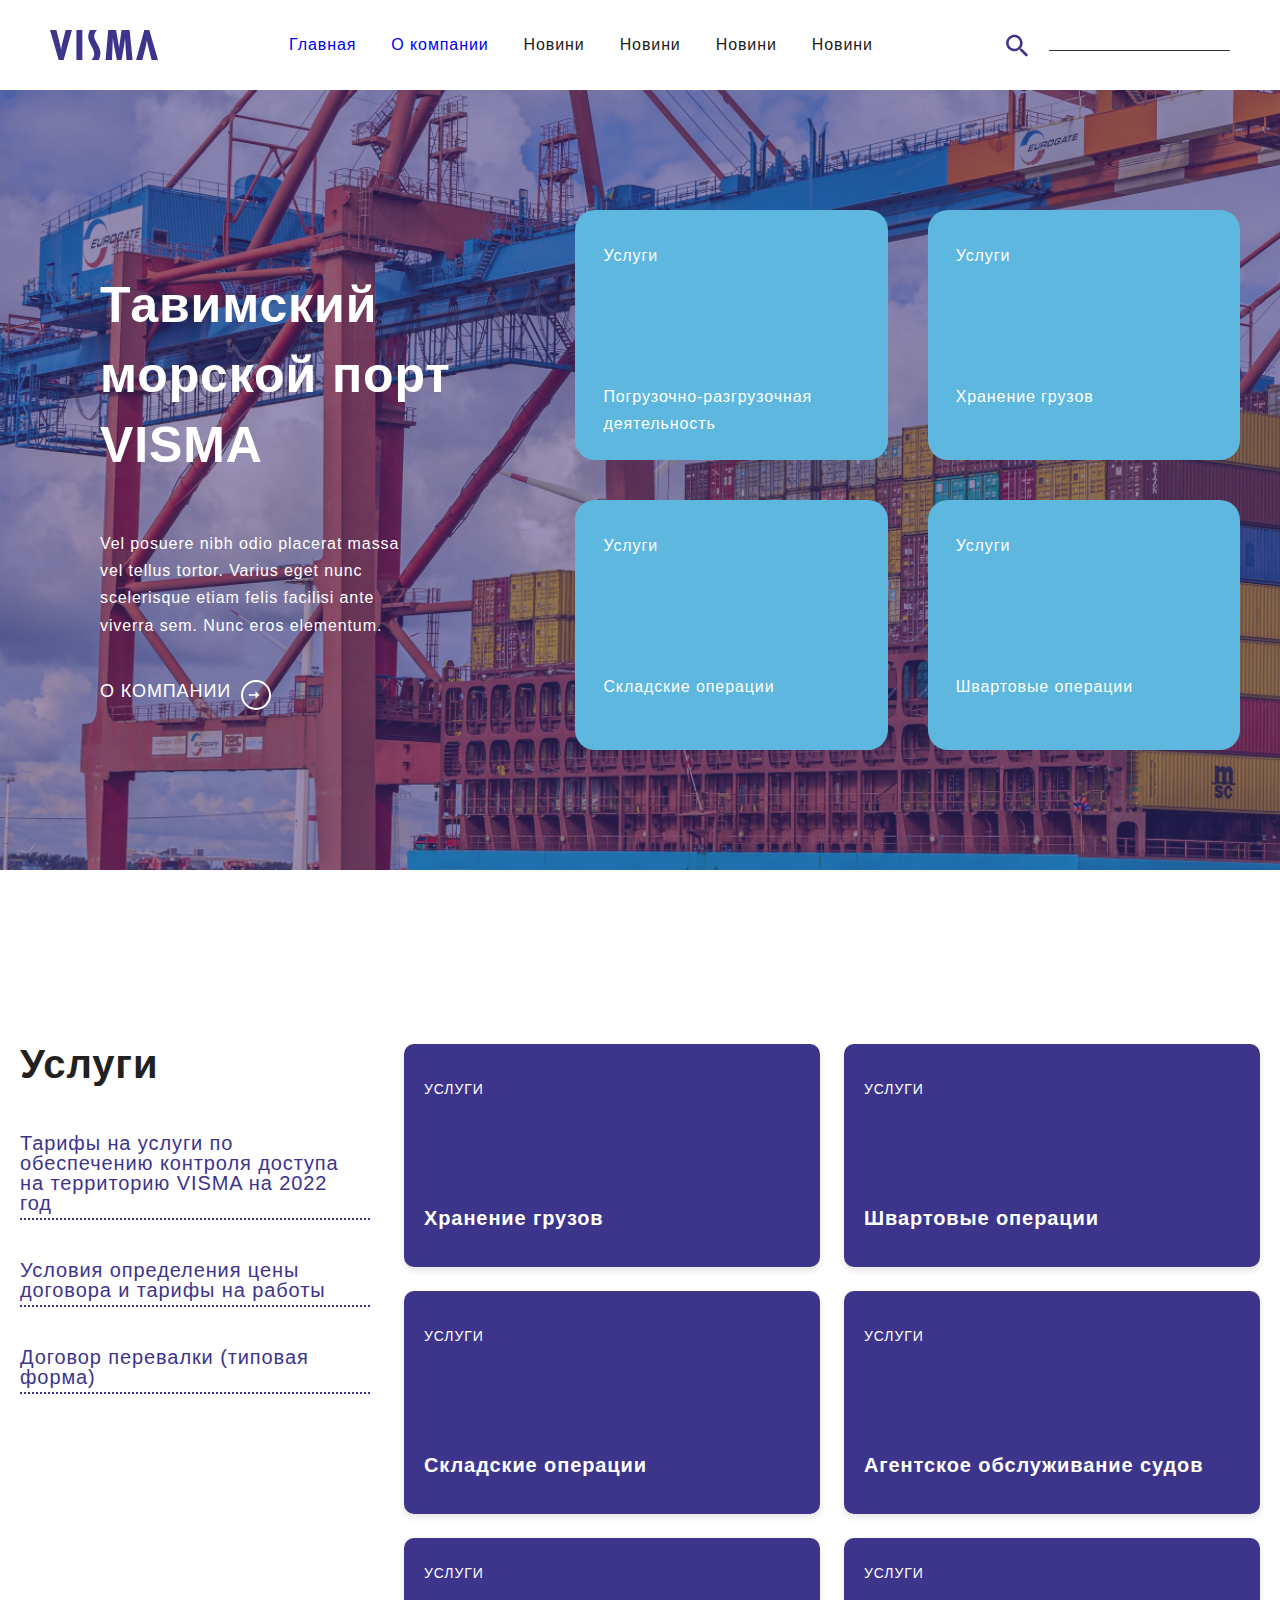
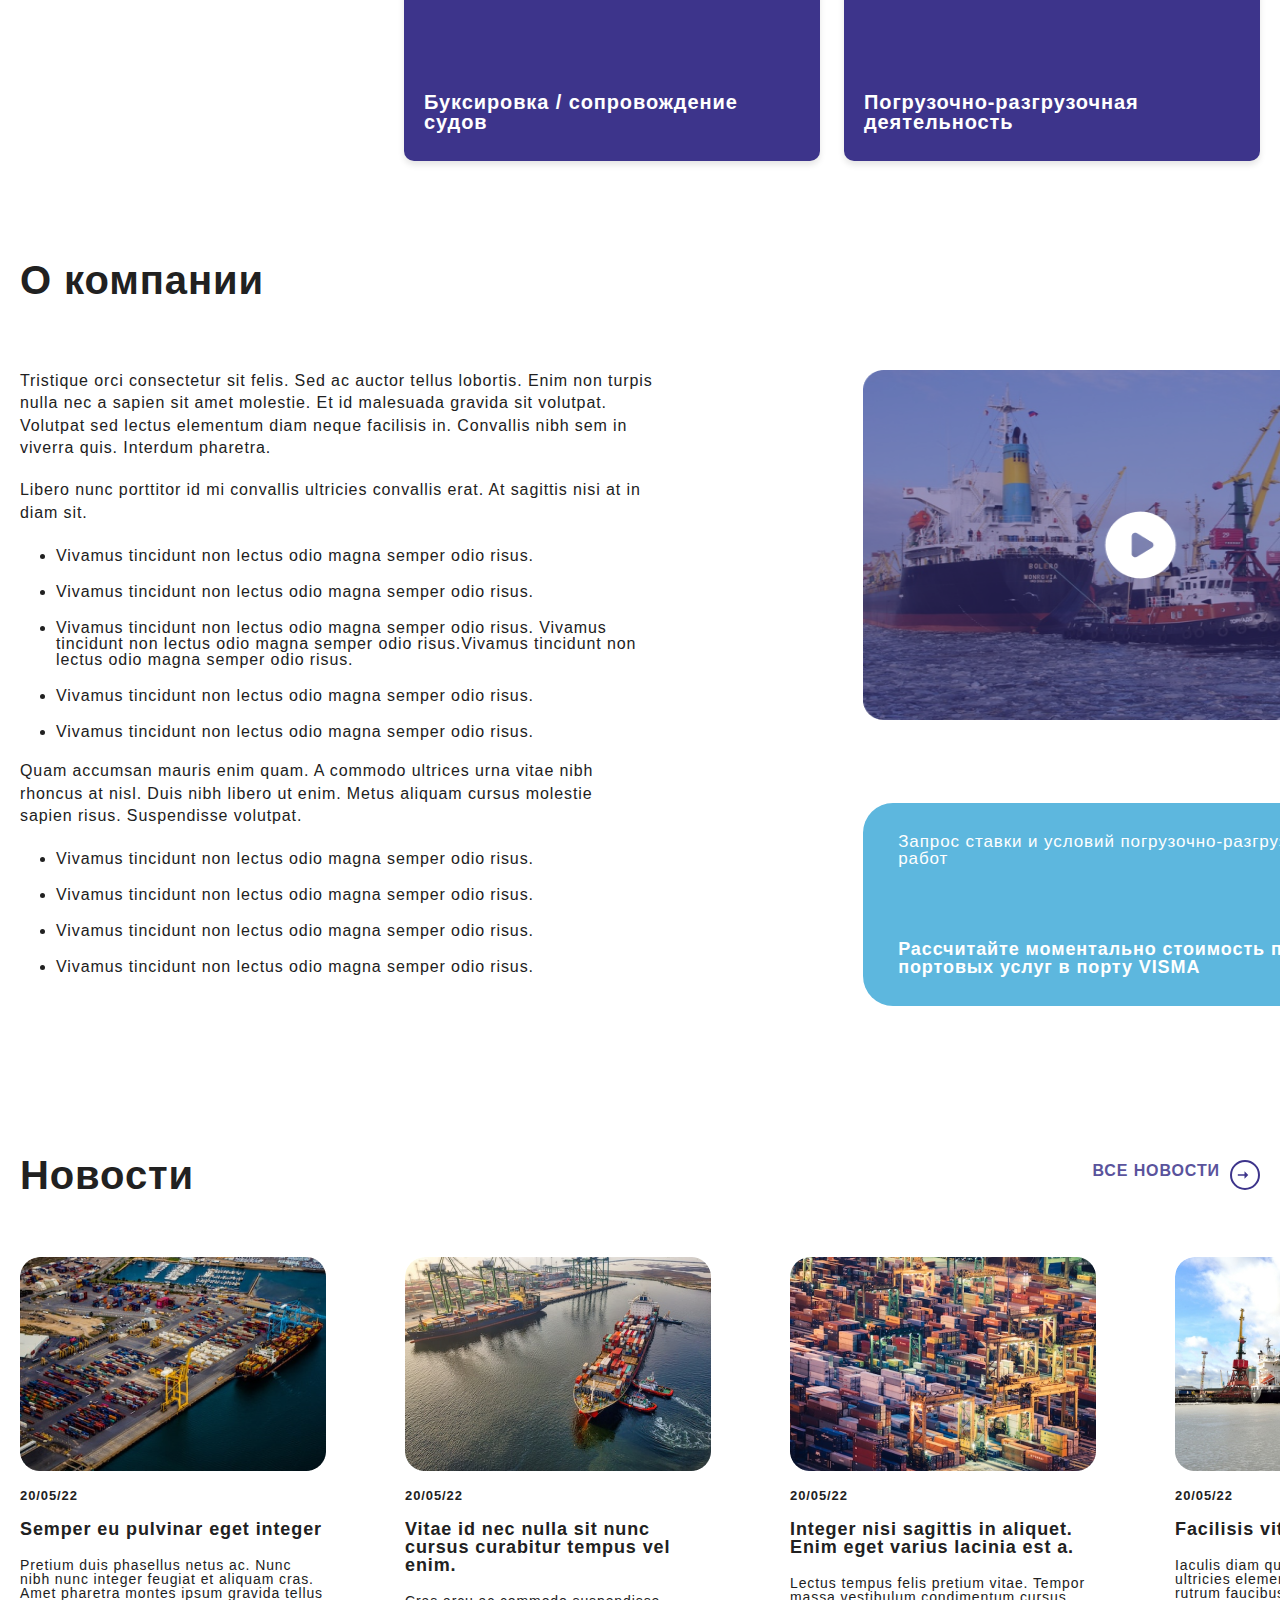
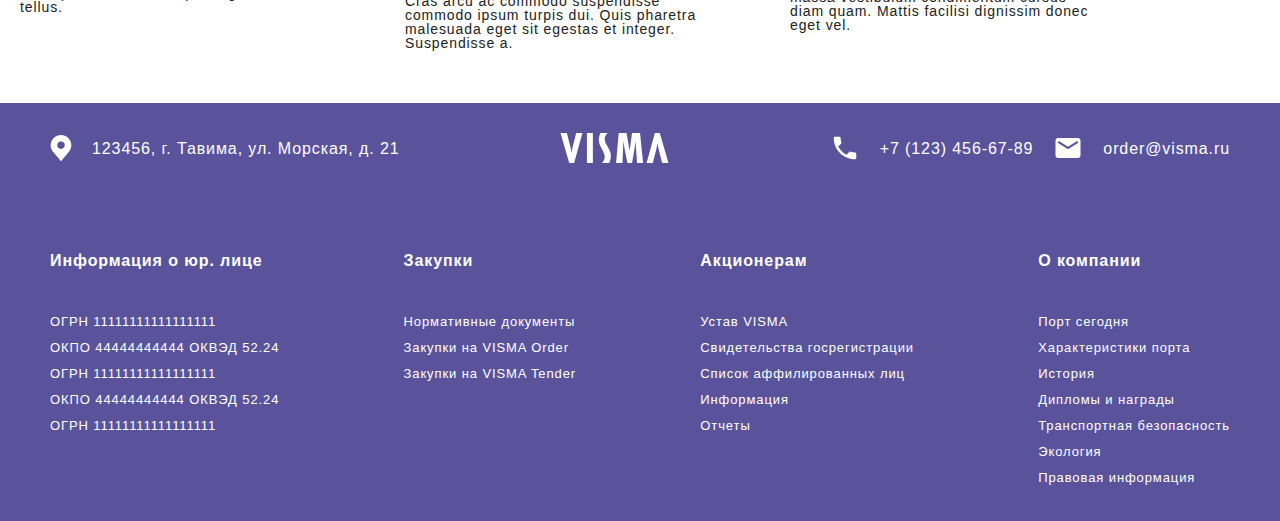
<file: index.html>
<!DOCTYPE html>
<html lang="en">
  <head>
    <meta charset="UTF-8" />
    <link rel="stylesheet" href="css/syle.css" />
    <title>Document</title>
  </head>

  <body>
    <div class="container">
      <header class="header">
        <div class="header-container">
          <img src="svg/logo.svg" alt="logo-svg" />

          <div class="header-list-container">
            <nav>
              <ul class="header-list">
                <li class="header-list-item">
                  <a href="index.html">Главная</a>
                </li>
                <li class="header-list-item">
                  <a href="pages/about.html">О компании</a>
                </li>
                <li class="header-list-item">Новини</li>
                <li class="header-list-item">Новини</li>
                <li class="header-list-item">Новини</li>
                <li class="header-list-item">Новини</li>
              </ul>
            </nav>
          </div>
          <div class="header-input">
            <img src="svg/ic_round-search.svg" alt="search-svg" />

            <form action="search">
              <input type="search" class="header-search" />
            </form>
          </div>
        </div>
      </header>
    </div>
    <div class="section2">
      <div class="section2-flex">
        <div class="section2-text">
          <h1 class="section2-name">Тавимский морской порт VISMA</h1>
          <p class="section2-desc">
            Vel posuere nibh odio placerat massa vel tellus tortor. Varius eget
            nunc scelerisque etiam felis facilisi ante viverra sem. Nunc eros
            elementum.
          </p>
          <div class="section2-flex2">
            <h2 class="section2-podzagolovok">
              <a href="pages/about.html" class="link-about-comp">
                О компании
              </a>
            </h2>
            <button class="svg-button">
              <img src="svg/curosor2.svg" alt="curosor2" />
            </button>
          </div>
        </div>
        <div class="section2-cards">
          <ul class="card-list">
            <li class="section2-card">
              <h2 class="card-usluga">Услуги</h2>
              <p class="card-usluga-desc">
                Погрузочно-разгрузочная деятельность
              </p>
            </li>
            <li class="section2-card">
              <h2 class="card-usluga">Услуги</h2>
              <p class="card-usluga-desc">Хранение грузов</p>
            </li>
            <li class="section2-card">
              <h2 class="card-usluga">Услуги</h2>
              <p class="card-usluga-desc">Складские операции</p>
            </li>
            <li class="section2-card">
              <h2 class="card-usluga">Услуги</h2>
              <p class="card-usluga-desc">Швартовые операции</p>
            </li>
          </ul>
        </div>
      </div>
    </div>

    <div class="container">
      <section class="section3">
        <div class="section3-text">
          <h2 class="section3-name">Услуги</h2>
          <ul class="section3-list">
            <div class="line">
              <li class="section3-list-item">
                Тарифы на услуги по обеспечению контроля доступа на территорию
                VISMA на 2022 год
              </li>
            </div>
            <div class="line">
              <li class="section3-list-item">
                Условия определения цены договора и тарифы на работы
              </li>
            </div>
            <div class="line">
              <li class="section3-list-item">
                Договор перевалки (типовая форма)
              </li>
            </div>
          </ul>
        </div>
        <div class="section3-cards">
          <div class="section3-card">
            <p class="card-title">услуги</p>
            <p class="card-description">Хранение грузов</p>
          </div>
          <div class="section3-card">
            <p class="card-title">услуги</p>
            <p class="card-description">Швартовые операции</p>
          </div>
          <div class="section3-card">
            <p class="card-title">услуги</p>
            <p class="card-description">Складские операции</p>
          </div>
          <div class="section3-card">
            <p class="card-title">услуги</p>
            <p class="card-description">Агентское обслуживание судов</p>
          </div>
          <div class="section3-card">
            <p class="card-title">услуги</p>
            <p class="card-description">Буксировка / сопровождение судов</p>
          </div>
          <div class="section3-card">
            <p class="card-title">услуги</p>
            <p class="card-description">Погрузочно-разгрузочная деятельность</p>
          </div>
        </div>
      </section>

      <div class="section4">
        <h2 class="section4-name">О компании</h2>
        <div class="section4-items">
          <div class="section4-info">
            <div class="block-info">
              <p class="section4-desc">
                Tristique orci consectetur sit felis. Sed ac auctor tellus
                lobortis. Enim non turpis nulla nec a sapien sit amet molestie.
                Et id malesuada gravida sit volutpat. Volutpat sed lectus
                elementum diam neque facilisis in. Convallis nibh sem in viverra
                quis. Interdum pharetra.
              </p>
              <p class="section4-desc2">
                Libero nunc porttitor id mi convallis ultricies convallis erat.
                At sagittis nisi at in diam sit.
              </p>
            </div>
            <ul class="section4-list">
              <li class="section-list-item">
                Vivamus tincidunt non lectus odio magna semper odio risus.
              </li>
              <li class="section-list-item">
                Vivamus tincidunt non lectus odio magna semper odio risus.
              </li>
              <li class="section-list-item">
                Vivamus tincidunt non lectus odio magna semper odio risus.
                Vivamus tincidunt non lectus odio magna semper odio
                risus.Vivamus tincidunt non lectus odio magna semper odio risus.
              </li>
              <li class="section-list-item">
                Vivamus tincidunt non lectus odio magna semper odio risus.
              </li>
              <li class="section-list-item">
                Vivamus tincidunt non lectus odio magna semper odio risus.
              </li>
            </ul>
            <p class="section4-desc2">
              Quam accumsan mauris enim quam. A commodo ultrices urna vitae nibh
              rhoncus at nisl. Duis nibh libero ut enim. Metus aliquam cursus
              molestie sapien risus. Suspendisse volutpat.
            </p>
            <ul class="section4-list">
              <li class="section-list-item">
                Vivamus tincidunt non lectus odio magna semper odio risus.
              </li>
              <li class="section-list-item">
                Vivamus tincidunt non lectus odio magna semper odio risus.
              </li>
              <li class="section-list-item">
                Vivamus tincidunt non lectus odio magna semper odio risus.
              </li>
              <li class="section-list-item">
                Vivamus tincidunt non lectus odio magna semper odio risus.
              </li>
            </ul>
          </div>
          <div class="section4-cards">
            <img
              src="images/img1.png"
              alt="image-section4"
              class="section4-img"
            />
            <div class="section4-block-info">
              <h2 class="section4-info-name">
                Запрос ставки и условий погрузочно-разгрузочных работ
              </h2>
              <p class="section4-info-desc">
                Рассчитайте моментально стоимость полных портовых услуг в порту
                VISMA
              </p>
            </div>
          </div>
        </div>
      </div>
      <div class="setion5">
        <div class="section5-flex">
          <div class="section5-info">
            <h2 class="section5-info-name">Новости</h2>
            <div class="svg-flex">
              <nav>
                <p class="section5-info-desc">
                  <a href="#" class="all-new">Все Новости</a>
                </p>
              </nav>
              <button class="svg-button">
                <img src="svg/cursor.svg" alt="cursor" />
              </button>
            </div>
          </div>
        </div>
        <div class="section5-cards">
          <div class="section5-card">
            <img src="images/img4.png" alt="imag-card1" class="card5-img" />
            <div class="card-block-text">
              <p class="card5-desc">20/05/22</p>
              <div class="card-block-text">
                <h2 class="card5-name">Semper eu pulvinar eget integer</h2>
                <p class="card5-info-desc">
                  Pretium duis phasellus netus ac. Nunc nibh nunc integer
                  feugiat et aliquam cras. Amet pharetra montes ipsum gravida
                  tellus tellus.
                </p>
              </div>
            </div>
          </div>
          <div class="section5-card">
            <img src="images/img3.png" alt="imag-card1" class="card5-img" />
            <div class="card-block-text">
              <p class="card5-desc">20/05/22</p>
              <div class="card-block-text">
                <h2 class="card5-name">
                  Vitae id nec nulla sit nunc cursus curabitur tempus vel enim.
                </h2>
                <p class="card5-info-desc">
                  Cras arcu ac commodo suspendisse commodo ipsum turpis dui.
                  Quis pharetra malesuada eget sit egestas et integer.
                  Suspendisse a.
                </p>
              </div>
            </div>
          </div>

          <div class="section5-card">
            <img src="images/img5.png" alt="imag-card1" class="card5-img" />
            <div class="card-block-text">
              <p class="card5-desc">20/05/22</p>
              <div class="card-block-text">
                <h2 class="card5-name">
                  Integer nisi sagittis in aliquet. Enim eget varius lacinia est
                  a.
                </h2>
                <p class="card5-info-desc">
                  Lectus tempus felis pretium vitae. Tempor massa vestibulum
                  condimentum cursus diam quam. Mattis facilisi dignissim donec
                  eget vel.
                </p>
              </div>
            </div>
          </div>

          <div class="section5-card">
            <img src="images/img6.png" alt="imag-card1" class="card5-img" />
            <div class="card-block-text">
              <p class="card5-desc">20/05/22</p>
              <div class="card-block-text">
                <h2 class="card5-name">Facilisis vitae proin quis</h2>
                <p class="card5-info-desc">
                  Iaculis diam quam velit sit nunc turpis ultricies elementum.
                  Vitae lacinia tristique rutrum faucibus nulla quis ultricies.
                  Risus.
                </p>
              </div>
            </div>
          </div>
        </div>
      </div>
    </div>
    <footer class="footer">
      <div class="container">
        <div class="footer-header">
          <div class="location-block">
            <button class="svg-button">
              <img src="svg/location.svg" alt="" />
            </button>
            <p class="location-name">123456, г. Тавима, ул. Морская, д. 21</p>
          </div>
          <button class="svg-button">
            <img src="svg/footer-logo.svg" alt="footer-logo" />
          </button>
          <div class="contacts-block">
            <div class="phone-number-block">
              <button class="svg-button">
                <img src="svg/phone.svg" alt="phone" />
              </button>
              <p class="phone-number-text">+7 (123) 456-67-89</p>
            </div>
            <div class="email-block">
              <button class="svg-button">
                <img src="svg/email.svg" alt="" />
              </button>
              <p class="email-text-block">order@visma.ru</p>
            </div>
          </div>
        </div>
        <div class="footer-container">
          <div class="list-block">
            <h2 class="list-name">Информация о юр. лице</h2>
            <ul class="footer-container-list">
              <li class="footer-container-list-items">
                ОГРН 11111111111111111
              </li>
              <li class="footer-container-list-items">
                ОКПО 44444444444 ОКВЭД 52.24
              </li>
              <li class="footer-container-list-items">
                ОГРН 11111111111111111
              </li>
              <li class="footer-container-list-items">
                ОКПО 44444444444 ОКВЭД 52.24
              </li>
              <li class="footer-container-list-items">
                ОГРН 11111111111111111
              </li>
            </ul>
          </div>

          <div class="list-block">
            <h2 class="list-name">Закупки</h2>
            <ul class="footer-container-list">
              <li class="footer-container-list-items">Нормативные документы</li>
              <li class="footer-container-list-items">
                Закупки на VISMA Order
              </li>
              <li class="footer-container-list-items">
                Закупки на VISMA Tender
              </li>
            </ul>
          </div>

          <div class="list-block">
            <h2 class="list-name">Акционерам</h2>
            <ul class="footer-container-list">
              <li class="footer-container-list-items">Устав VISMA</li>
              <li class="footer-container-list-items">
                Свидетельства госрегистрации
              </li>
              <li class="footer-container-list-items">
                Список аффилированных лиц
              </li>
              <li class="footer-container-list-items">Информация</li>
              <li class="footer-container-list-items">Отчеты</li>
            </ul>
          </div>

          <div class="list-block">
            <h2 class="list-name">О компании</h2>
            <nav>
              <ul class="footer-container-list">
                <li class="footer-container-list-items">Порт сегодня</li>
                <li class="footer-container-list-items">
                  Характеристики порта
                </li>
                <li class="footer-container-list-items">История</li>
                <li class="footer-container-list-items">Дипломы и награды</li>
                <li class="footer-container-list-items">
                  Транспортная безопасность
                </li>
                <li class="footer-container-list-items">Экология</li>
                <li class="footer-container-list-items">Правовая информация</li>
              </ul>
            </nav>
          </div>
        </div>
      </div>
    </footer>
  </body>
</html>
</file>
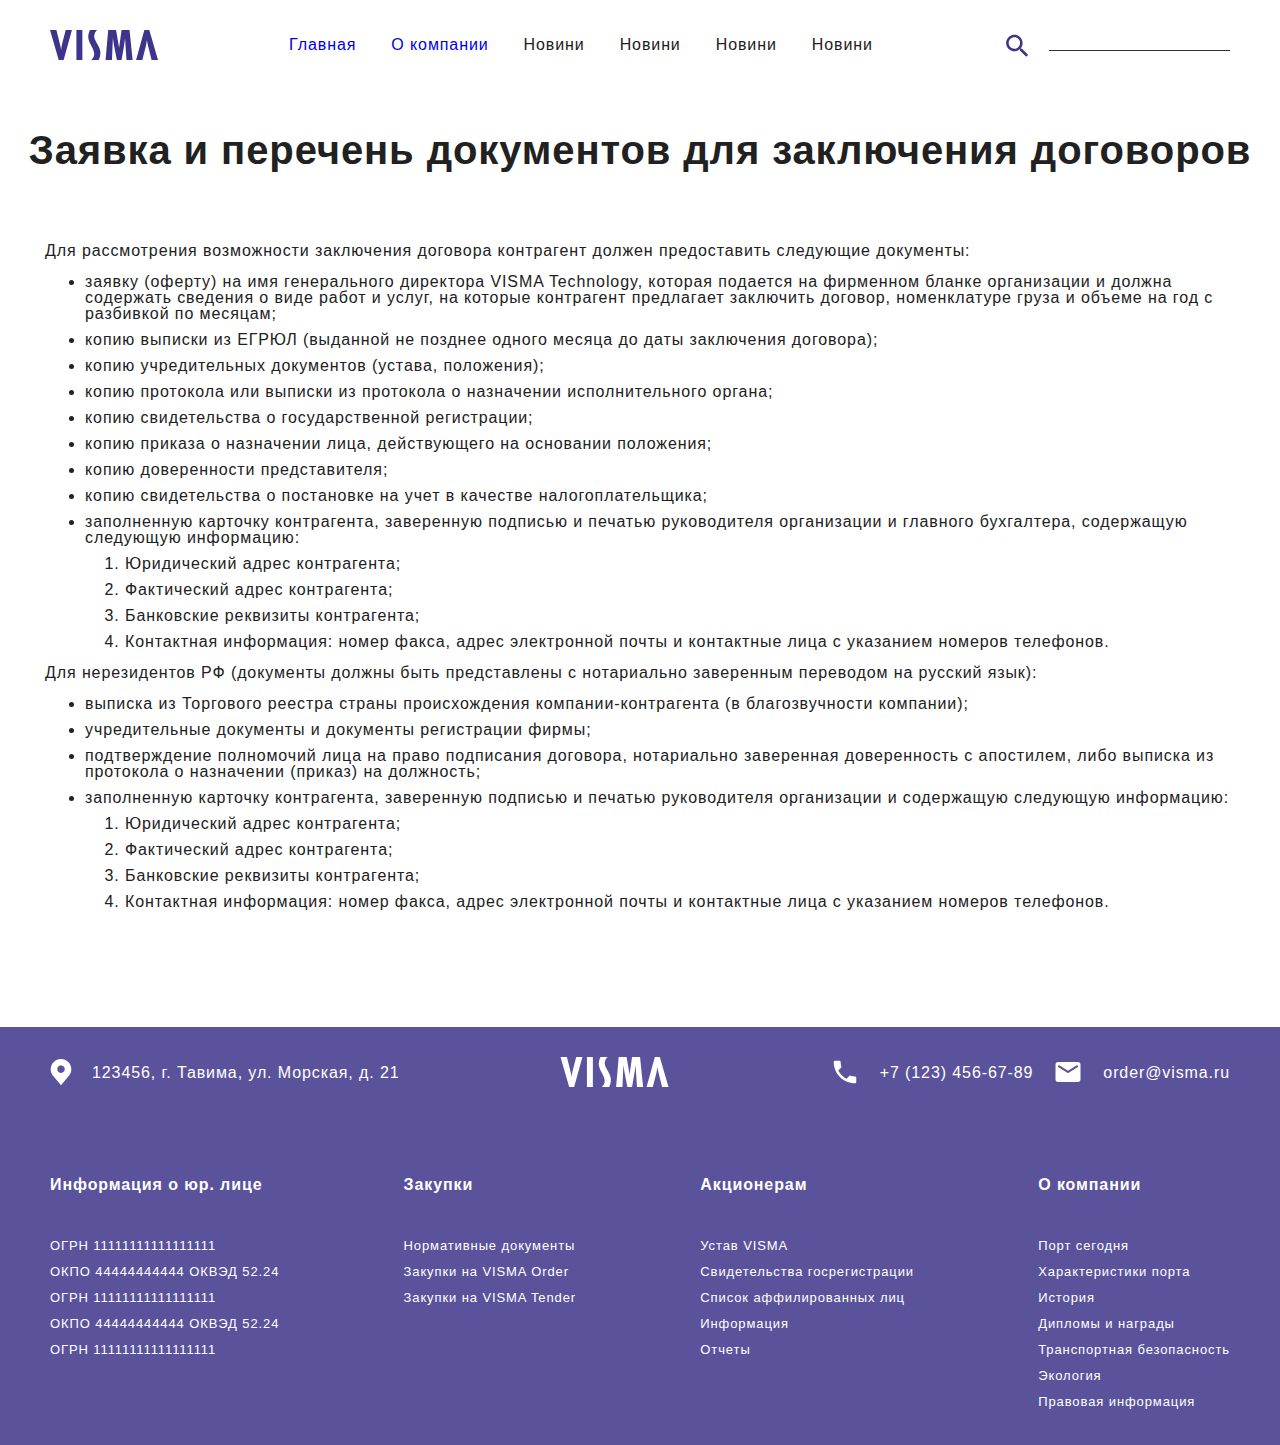
<file: pages/about.html>
<!DOCTYPE html>
<html lang="en">
  <head>
    <meta charset="UTF-8" />
    <meta name="viewport" content="width=device-width, initial-scale=1.0" />
    <title>Document</title>
    <link rel="stylesheet" href="../css/syle.css" />
  </head>
  <body>
    <div class="container">
      <header class="header">
        <div class="header-container">
          <img src="../svg/logo.svg" alt="logo-svg" />

          <div class="header-list-container">
            <nav>
              <ul class="header-list">
                <li class="header-list-item">
                  <a href="../index.html">Главная</a>
                </li>
                <li class="header-list-item">
                  <a href="about.html">О компании</a>
                </li>
                <li class="header-list-item">Новини</li>
                <li class="header-list-item">Новини</li>
                <li class="header-list-item">Новини</li>
                <li class="header-list-item">Новини</li>
              </ul>
            </nav>
          </div>
          <div class="header-input">
            <img src="../svg/ic_round-search.svg" alt="search-svg" />

            <form action="search">
              <input type="search" class="header-search" />
            </form>
          </div>
        </div>
      </header>
    </div>
    <div class="container">
      <h1 class="about">
        Заявка и перечень документов для заключения договоров
      </h1>
      <div class="content">
        <p>
          Для рассмотрения возможности заключения договора контрагент должен
          предоставить следующие документы:
        </p>
        <ul>
          <li>
            заявку (оферту) на имя генерального директора VISMA Technology,
            которая подается на фирменном бланке организации и должна содержать
            сведения о виде работ и услуг, на которые контрагент предлагает
            заключить договор, номенклатуре груза и объеме на год с разбивкой по
            месяцам;
          </li>
          <li>
            копию выписки из ЕГРЮЛ (выданной не позднее одного месяца до даты
            заключения договора);
          </li>
          <li>копию учредительных документов (устава, положения);</li>
          <li>
            копию протокола или выписки из протокола о назначении
            исполнительного органа;
          </li>
          <li>копию свидетельства о государственной регистрации;</li>
          <li>
            копию приказа о назначении лица, действующего на основании
            положения;
          </li>
          <li>копию доверенности представителя;</li>
          <li>
            копию свидетельства о постановке на учет в качестве
            налогоплательщика;
          </li>
          <li>
            заполненную карточку контрагента, заверенную подписью и печатью
            руководителя организации и главного бухгалтера, содержащую следующую
            информацию:
            <ol>
              <li>Юридический адрес контрагента;</li>
              <li>Фактический адрес контрагента;</li>
              <li>Банковские реквизиты контрагента;</li>
              <li>
                Контактная информация: номер факса, адрес электронной почты и
                контактные лица с указанием номеров телефонов.
              </li>
            </ol>
          </li>
        </ul>
        <p>
          Для нерезидентов РФ (документы должны быть представлены с нотариально
          заверенным переводом на русский язык):
        </p>
        <ul>
          <li>
            выписка из Торгового реестра страны происхождения
            компании-контрагента (в благозвучности компании);
          </li>
          <li>учредительные документы и документы регистрации фирмы;</li>
          <li>
            подтверждение полномочий лица на право подписания договора,
            нотариально заверенная доверенность с апостилем, либо выписка из
            протокола о назначении (приказ) на должность;
          </li>
          <li>
            заполненную карточку контрагента, заверенную подписью и печатью
            руководителя организации и содержащую следующую информацию:
            <ol>
              <li>Юридический адрес контрагента;</li>
              <li>Фактический адрес контрагента;</li>
              <li>Банковские реквизиты контрагента;</li>
              <li>
                Контактная информация: номер факса, адрес электронной почты и
                контактные лица с указанием номеров телефонов.
              </li>
            </ol>
          </li>
        </ul>
      </div>
    </div>
    <footer class="footer">
      <div class="container">
        <div class="footer-header">
          <div class="location-block">
            <button class="svg-button">
              <img src="../svg/location.svg" alt="" />
            </button>
            <p class="location-name">123456, г. Тавима, ул. Морская, д. 21</p>
          </div>
          <button class="svg-button">
            <img src="../svg/footer-logo.svg" alt="footer-logo" />
          </button>
          <div class="contacts-block">
            <div class="phone-number-block">
              <button class="svg-button">
                <img src="../svg/phone.svg" alt="phone" />
              </button>
              <p class="phone-number-text">+7 (123) 456-67-89</p>
            </div>
            <div class="email-block">
              <button class="svg-button">
                <img src="../svg/email.svg" alt="" />
              </button>
              <p class="email-text-block">order@visma.ru</p>
            </div>
          </div>
        </div>
        <div class="footer-container">
          <div class="list-block">
            <h2 class="list-name">Информация о юр. лице</h2>
            <ul class="footer-container-list">
              <li class="footer-container-list-items">
                ОГРН 11111111111111111
              </li>
              <li class="footer-container-list-items">
                ОКПО 44444444444 ОКВЭД 52.24
              </li>
              <li class="footer-container-list-items">
                ОГРН 11111111111111111
              </li>
              <li class="footer-container-list-items">
                ОКПО 44444444444 ОКВЭД 52.24
              </li>
              <li class="footer-container-list-items">
                ОГРН 11111111111111111
              </li>
            </ul>
          </div>

          <div class="list-block">
            <h2 class="list-name">Закупки</h2>
            <ul class="footer-container-list">
              <li class="footer-container-list-items">Нормативные документы</li>
              <li class="footer-container-list-items">
                Закупки на VISMA Order
              </li>
              <li class="footer-container-list-items">
                Закупки на VISMA Tender
              </li>
            </ul>
          </div>

          <div class="list-block">
            <h2 class="list-name">Акционерам</h2>
            <ul class="footer-container-list">
              <li class="footer-container-list-items">Устав VISMA</li>
              <li class="footer-container-list-items">
                Свидетельства госрегистрации
              </li>
              <li class="footer-container-list-items">
                Список аффилированных лиц
              </li>
              <li class="footer-container-list-items">Информация</li>
              <li class="footer-container-list-items">Отчеты</li>
            </ul>
          </div>

          <div class="list-block">
            <h2 class="list-name">О компании</h2>
            <nav>
              <ul class="footer-container-list">
                <li class="footer-container-list-items">Порт сегодня</li>
                <li class="footer-container-list-items">
                  Характеристики порта
                </li>
                <li class="footer-container-list-items">История</li>
                <li class="footer-container-list-items">Дипломы и награды</li>
                <li class="footer-container-list-items">
                  Транспортная безопасность
                </li>
                <li class="footer-container-list-items">Экология</li>
                <li class="footer-container-list-items">Правовая информация</li>
              </ul>
            </nav>
          </div>
        </div>
      </div>
    </footer>
  </body>
</html>
</file>
<file: css/syle.css>
*,
*::before,
*::after {
  box-sizing: border-box;
}

html,
body,
div,
span,
applet,
object,
iframe,
h1,
h2,
h3,
h4,
h5,
h6,
p,
blockquote,
pre,
a,
abbr,
acronym,
address,
big,
cite,
code,
del,
dfn,
em,
img,
ins,
kbd,
q,
s,
samp,
small,
strike,
strong,
sub,
sup,
tt,
var,
b,
u,
i,
center,
dl,
dt,
dd,
ol,
ul,
li,
fieldset,
form,
label,
legend,
table,
caption,
tbody,
tfoot,
thead,
tr,
th,
td,
article,
aside,
canvas,
details,
embed,
figure,
figcaption,
footer,
header,
hgroup,
menu,
nav,
output,
ruby,
section,
summary,
time,
mark,
audio,
video,
button {
  margin: 0;
  padding: 0;
  border: 0;
  font-size: 100%;
  font: inherit;
  vertical-align: top;
}
article,
aside,
details,
figcaption,
figure,
footer,
header,
hgroup,
menu,
nav,
section {
  display: block;
}
body {
  line-height: 1;
}
ol,
ul {
  list-style: none;
}
blockquote,
q {
  quotes: none;
}
blockquote:before,
blockquote:after,
q:before,
q:after {
  content: "";
  content: none;
}
table {
  border-collapse: collapse;
  border-spacing: 0;
}
html,
body {
  scroll-behavior: smooth;
}

body {
  font-family: "Preconnect", sans-serif;
  color: #212121;
  letter-spacing: 0.9px;
  font-weight: 400;
  font-size: 16px;
}

.container {
  max-width: 1500px;
  width: 100%;
  margin: 0 auto;
  padding: 0px 20px;
}

.header {
  margin: 30px;
}

.header-container {
  display: flex;
  justify-content: space-between;
  align-items: center;
  cursor: pointer;
}

.header-list {
  display: flex;
  gap: 35px;
  font-size: 16px;
}

.header-list-item {
  transition: 0.5s;
}

.header-list-item:hover {
  color: #5a539c;
  text-shadow: 0px 0px 10px #5a539c, 0px 0px 20px #5a539c;
}

a {
  text-decoration: none;
}

.header-input {
  display: flex;
  gap: 20px;
}

.header-search {
  border: 0;
  border-bottom: 1px solid #333333;
}

.section2 {
  background-image: url("../images/img2.png");

  background-repeat: no-repeat;
  background-size: cover;
  background-position: center;
  margin: 0 auto;
  padding: 120px 20px;
  width: 100%;
}

.section2-flex {
  display: flex;
  color: white;
  max-width: 1500px;
  width: 100%;
  margin: 0 auto;
  padding: 0 20px;
}

.section2-cards {
  width: 80%;
  margin: 0 auto;
}

.section2-text {
  width: 525px;
  height: 335px;
  top: 290px;
  left: 312px;
  gap: 60px;
  opacity: 0px;
  padding: 60px;

  width: 60%;

  line-height: 1.3;
}

.section2-name {
  font-size: 50px;
  font-weight: 700;
  line-height: 1.4;
}

.section2-desc {
  font-size: 16px;

  line-height: 1.7;
  margin-top: 50px;
  width: 322px;
  height: auto;
}

.section2-flex2 {
  display: flex;
  gap: 10px;
  margin-top: 10%;
  text-transform: uppercase;
  font-size: 18px;
}

.card-list {
  display: flex;
  flex-wrap: wrap;
  gap: 40px;
}

.card-list .section2-card {
  width: calc(50% - 20px);
}

.section2-card {
  height: 250px;
  width: 305px;
  border-radius: 20px;
  background-color: #5db7de;
  padding: 8px;
}

.link-about-comp {
  color: white;
}

.link-about-comp:hover {
  color: #7e73db;
}

.card-usluga {
  margin: 6%;
  margin-top: 30px;
  margin-left: 20px;
}
.card-usluga-desc {
  margin: 6%;
  margin-left: 20px;
  margin-top: 40%;
  line-height: 1.7;
  font-size: 16px;
}

.section3 {
  display: flex;
  gap: 30px;
  margin: 0 auto;
  margin-top: 8%;
  width: 100%;
}

.section3-text {
  margin-top: 6%;
  width: 60%;
}

.section3-name {
  font-size: 40px;
  font-weight: 700;
}

.section3-list {
  list-style-type: none;
  padding: 0;
  margin: 0;
  width: 350px;
  height: 350px;
  margin-top: 4%;
}

.line {
  display: flex;
  justify-content: space-between;
  align-items: center;
  border-bottom: 2px dotted #3d348b;
  margin-bottom: 5px;
  padding-bottom: 5px;
}

.section3-list-item {
  background-color: #fff;
  padding-right: 10px;
  font-size: 20px;
  color: #3d348b;
  margin-top: 10%;
}

.section3-cards {
  display: grid;
  grid-template-columns: repeat(2, 1fr);
  margin-top: 6%;
  gap: 24px;
}

.section3-card {
  width: 416px;
  height: 223px;
  background: #3d348b;
  border-radius: 10px;
  color: #fff;
  display: flex;
  flex-direction: column;
  justify-content: center;
  padding: 20px;
  box-shadow: 0 4px 6px rgba(0, 0, 0, 0.1);
}

.card-title {
  font-size: 14px;
  text-transform: uppercase;
  margin: 0;
}

.card-description {
  font-size: 20px;
  font-weight: 600;
  margin-top: 30%;
}

button {
  text-decoration: none;
}

.section4 {
  margin-top: 10%;
  margin: 0 auto;
  margin-top: 8%;
  width: 100%;
}
.section4-items {
  display: flex;
  gap: 18%;
}
.section4-info {
  width: 50%;
}
.section4-name {
  font-size: 40px;
  font-weight: 700;
  margin-bottom: 70px;
}
.section4-desc {
  line-height: 1.4;
}

.block-info {
  width: 640px;
}

.section4-desc2 {
  margin-top: 20px;
  line-height: 1.4;
}
.section4-cards {
  width: 50%;
  gap: 24px;
}
.section4-img {
  width: 555px;
  height: 350px;
  top: 2093px;
  left: 1082px;
  gap: 0px;
  opacity: 0px;
}
.section4-block-info {
  width: Fixed (526px) px;
  height: Hug (170px) px;
  top: 2473px;
  left: 1082px;
  padding: 30px 35px 30px 35px;
  gap: 38px;
  border-radius: 30px;
  opacity: 0px;
  background: #5db7de;
  color: white;
  margin-top: 15%;
}
.section4-info-name {
  font-size: 17px;

  margin-bottom: 15%;
}
.section4-info-desc {
  font-size: 18px;
  font-weight: 800;
}

.section4-list {
  list-style-type: disc;
  margin-left: 36px;
  margin-top: 24px;
}

.section-list-item {
  display: list-item;
  margin-bottom: 20px;
}

.setion5 {
}
.section5-flex {
}
.section5-info {
  display: flex;
  justify-content: space-between;
  margin-top: 12%;
}
.section5-info-name {
  text-align: center;
  font-size: 40px;
  font-weight: 700;
}
.section5-info-desc {
  text-align: center;
  font-weight: 700;
  color: #3d348b;
  text-transform: uppercase;
  margin-top: 7%;
  width: Hug (162px) px;
  height: Hug (30px) px;
  gap: 15px;
  opacity: 0px;
}

.svg-button {
  background: none;
  cursor: pointer;
}

.svg-flex {
  display: flex;
  gap: 10px;
}

.all-new {
  color: #5a539c;
  text-decoration: none;
}

.all-new:hover {
  color: #7e73db;
}

.section5-cards {
  display: flex;
  margin-top: 5%;
  gap: 80px;
  justify-content: space-between;
}
.section5-card {
  width: 305px;
  height: 370px;
  top: 3019px;
  left: 312px;
  gap: 25px;
  opacity: 0px;
}
.card5-img {
  width: 306px;
  height: 214px;
  gap: 0px;
  border-radius: 20px 0px 0px 0px;
  opacity: 0px;
}

.card5-desc {
  margin-top: 18px;
  font-size: 13px;
  font-weight: 700;
}
.card5-name {
  margin-top: 18px;
  font-size: 18px;
  font-weight: 700;
}
.card5-info-desc {
  margin-top: 20px;
  font-size: 14px;
}

.card5-block-text {
  width: 275px;
  height: 100px;
  gap: 12px;
  opacity: 0px;
}

.footer {
  margin-top: 6%;
  background-color: #5a539c;
}

.footer-header {
  display: flex;
  justify-content: space-between;
  padding: 30px;
  cursor: pointer;
}

.location-block {
  display: flex;
  gap: 20px;
}
.location-name {
  margin-top: 8px;
  color: white;
}
.contacts-block {
  display: flex;
  justify-content: space-between;
  gap: 20px;
}
.phone-number-block {
  display: flex;
  justify-content: flex-start;
  gap: 20px;
}
.phone-number-text {
  margin-top: 8px;
  color: white;
}
.email-block {
  display: flex;
  gap: 20px;
}
.email-text-block {
  margin-top: 8px;
  color: white;
}

.footer-container {
  margin-top: 30px;
  padding: 30px;
  display: flex;
  justify-content: space-between;
}
.list-block {
}
.list-name {
  font-size: 16px;
  font-weight: 700;
  color: white;
}
.footer-container-list {
  margin-top: 40px;
  line-height: 2;
  color: white;
}
.footer-container-list-items {
  font-size: 13px;
}

.content {
  padding: 25px;
  box-sizing: border-box;
  margin-top: 40px;
}

.content p {
  margin: 0 0 15px 0;
}

.content ul {
  list-style-type: disc;
  padding-left: 40px;
  margin: 0 0 15px 0;
}

.content ul li {
  margin-bottom: 10px;
}

.content ol {
  list-style-type: decimal;
  padding-left: 40px;
  margin: 10px 0;
}

.content ol li {
  margin-bottom: 10px;
}

.about {
  font-size: 40px;
  font-weight: 700;
  line-height: 56px;
  text-align: center;
  text-underline-position: from-font;
  text-decoration-skip-ink: none;
  margin-top: 5%;
}

a {
  text-decoration: none;
}
</file>
